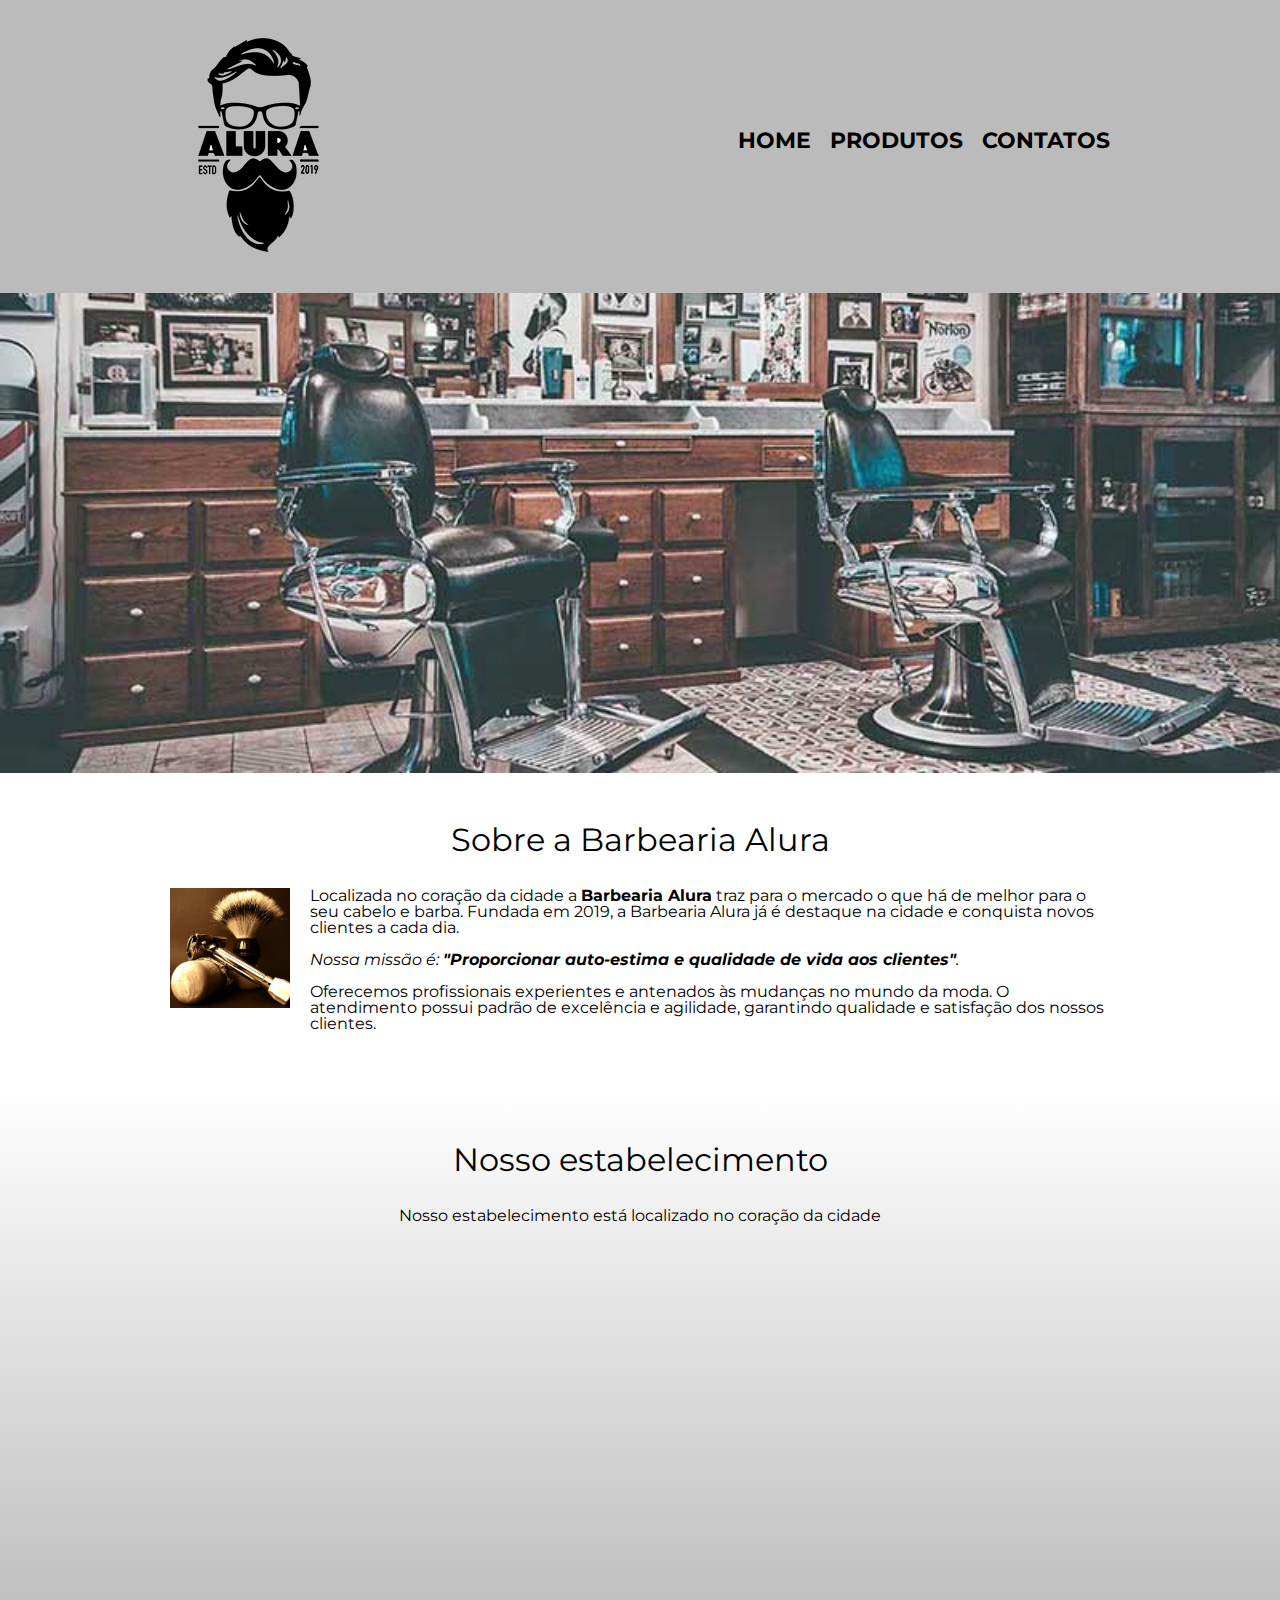
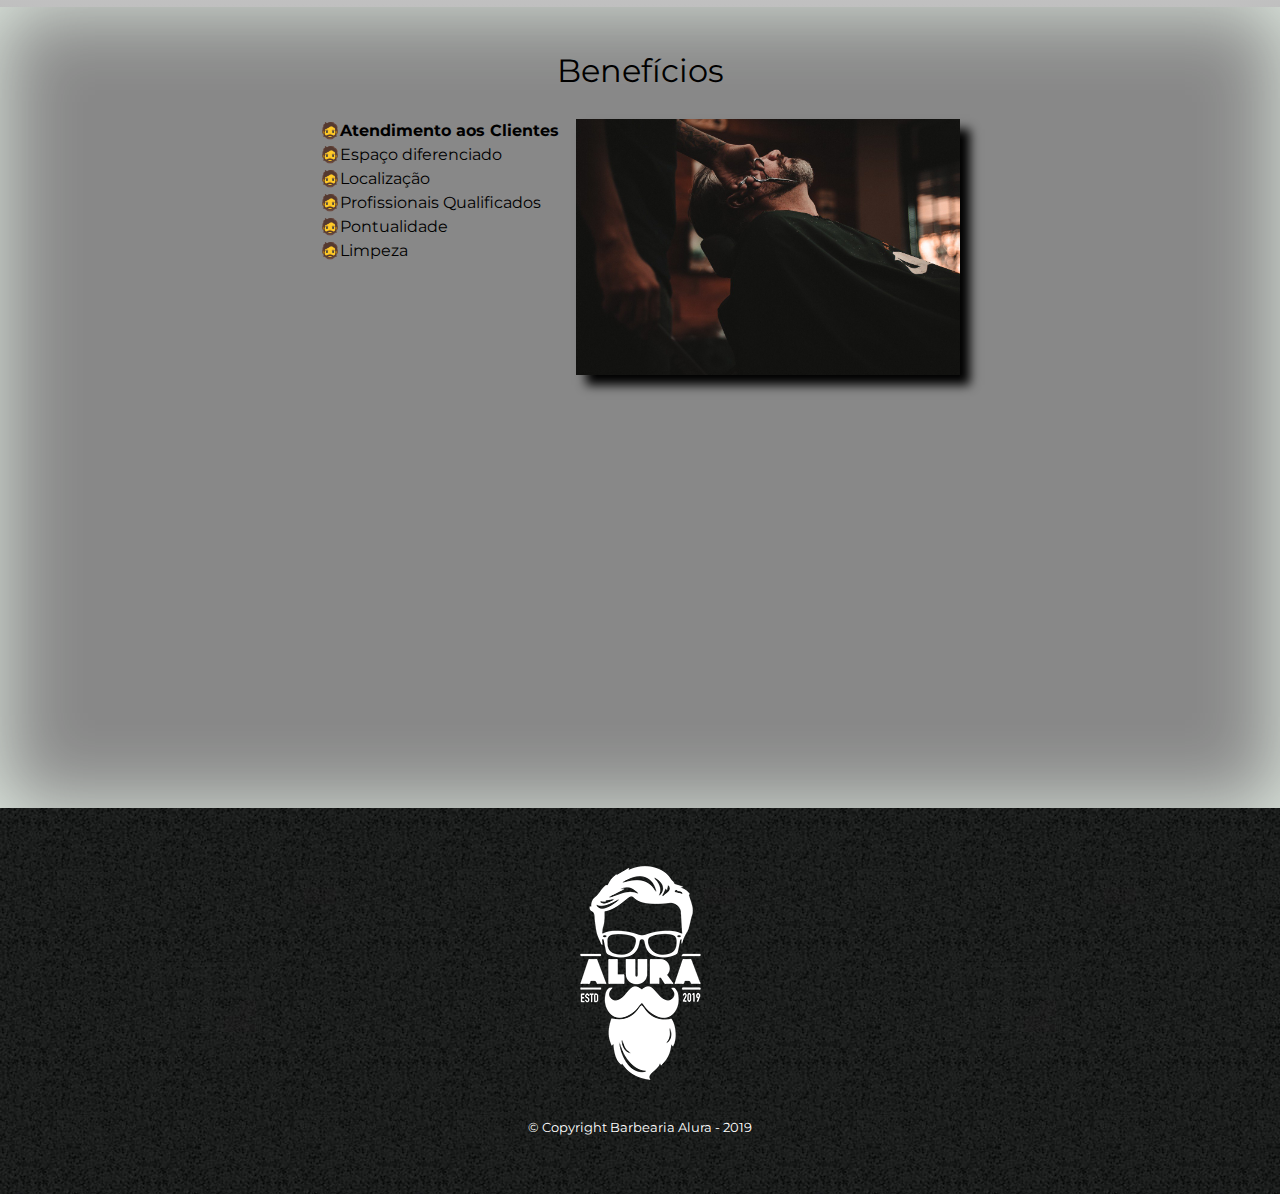
<file: Paginas/index.html>
<!DOCTYPE html>
<html lang="pt-br">

<head>
	<meta charset="UTF-8">
	<meta name="viewport" content="width=device-width"> <!--responsivo, viewport, @media -->
	<title>Barbearia Alura</title>

	<link rel="stylesheet" href="reset.css">
	<link rel="stylesheet" href="style.css">
	<link rel="preconnect" href="https://fonts.googleapis.com">
	<link rel="preconnect" href="https://fonts.gstatic.com" crossorigin>
	<link href="https://fonts.googleapis.com/css2?family=Montserrat:ital,wght@0,100;0,200;0,300;1,200&display=swap"
		rel="stylesheet">
</head>

<body>
	<header>
		<div class="caixa">


			<h1><img src="logo.png"></h1>

			<nav>
				<ul>

					<li><a href="index.html">Home</a></li>
					<li><a href="Produtos">Produtos</a></li>
					<li><a href="http:www.google.com">Contatos</a></li>

		</div>
		</nav>
		</ul>
	</header>

	<img class="banner" src="banner.jpg">
	<!--Imagem de destaque -->

	<main>
		<!--Conteúdo -->
		<section class="principal">
			<h2 class="titulo-principal">Sobre a Barbearia Alura</h2>

			<img class="utensilios" src="utensilios.jpg" alt="Utensilios de um barbeiro">

			<p>Localizada no coração da cidade a <strong>Barbearia Alura</strong> traz para o mercado o que há de melhor
				para o seu cabelo e barba.
				Fundada em 2019, a Barbearia Alura já é destaque na cidade e conquista novos clientes a cada dia.</p>

			<p id="missão"><em>Nossa missão é: <strong>"Proporcionar auto-estima e qualidade de vida aos
						clientes"</strong>.</em></p>

			<p>Oferecemos profissionais experientes e antenados às mudanças no mundo da moda.
				O atendimento possui padrão de excelência e agilidade, garantindo qualidade e satisfação dos nossos
				clientes.</p>
		</section>

		<section class="mapa">
			<h3 class="titulo-principal">Nosso estabelecimento</h3>
			<p>Nosso estabelecimento está localizado no coração da cidade</p>
			<!--Mapa Google -->
			<div class="mapa-conteudo">
			<iframe src="https://www.google.com/maps/embed?pb=!1m18!1m12!1m3!1d3656.448461139042!2d-46.63465338532611!3d-23.588244284669617!2m3!1f0!2f0!3f0!3m2!1i1024!2i768!4f13.1!3m3!1m2!1s0x94ce5a2b2ed7f3a1%3A0xab35da2f5ca62674!2sCaelum%20-%20Escola%20de%20Tecnologia!5e0!3m2!1spt-PT!2sbr!4v1635549496136!5m2!1spt-PT!2sbr"
				width="100%" height="300" style="border:0;" allowfullscreen="" loading="lazy"></iframe>
			</div>

		</section>

		<section class="beneficios">

			<h3 class="titulo-principal"> Benefícios</h3>

			<div class="conteudo-beneficios">

				<ul class="lista-beneficios">
					<li class="itens">Atendimento aos Clientes</li>
					<li class="itens">Espaço diferenciado</li>
					<li class="itens">Localização</li>
					<li class="itens">Profissionais Qualificados</li>
					<li class="itens">Pontualidade</li>
					<li class="itens">Limpeza</li>
				</ul><img src="beneficios.jpg" class="imagem-beneficio">
				<!--Vídeo youtube -->
				<div class="video">
					<iframe width="100%" height="315" src="https://www.youtube.com/embed/wcVVXUV0YUY" frameborder="0"
						allow="accelerometer; autoplay; encrypted-media; gyroscope; picture-in-picture"
						allowfullscreen></iframe>

				</div>

		</section>

		</section>

		<footer>
			<!--Rodapé -->

			<img src="logo-branco.png">
			<p class="copyright">&copy; Copyright Barbearia Alura - 2019
	</main>
	</footer>

</body>

</html>
</file>
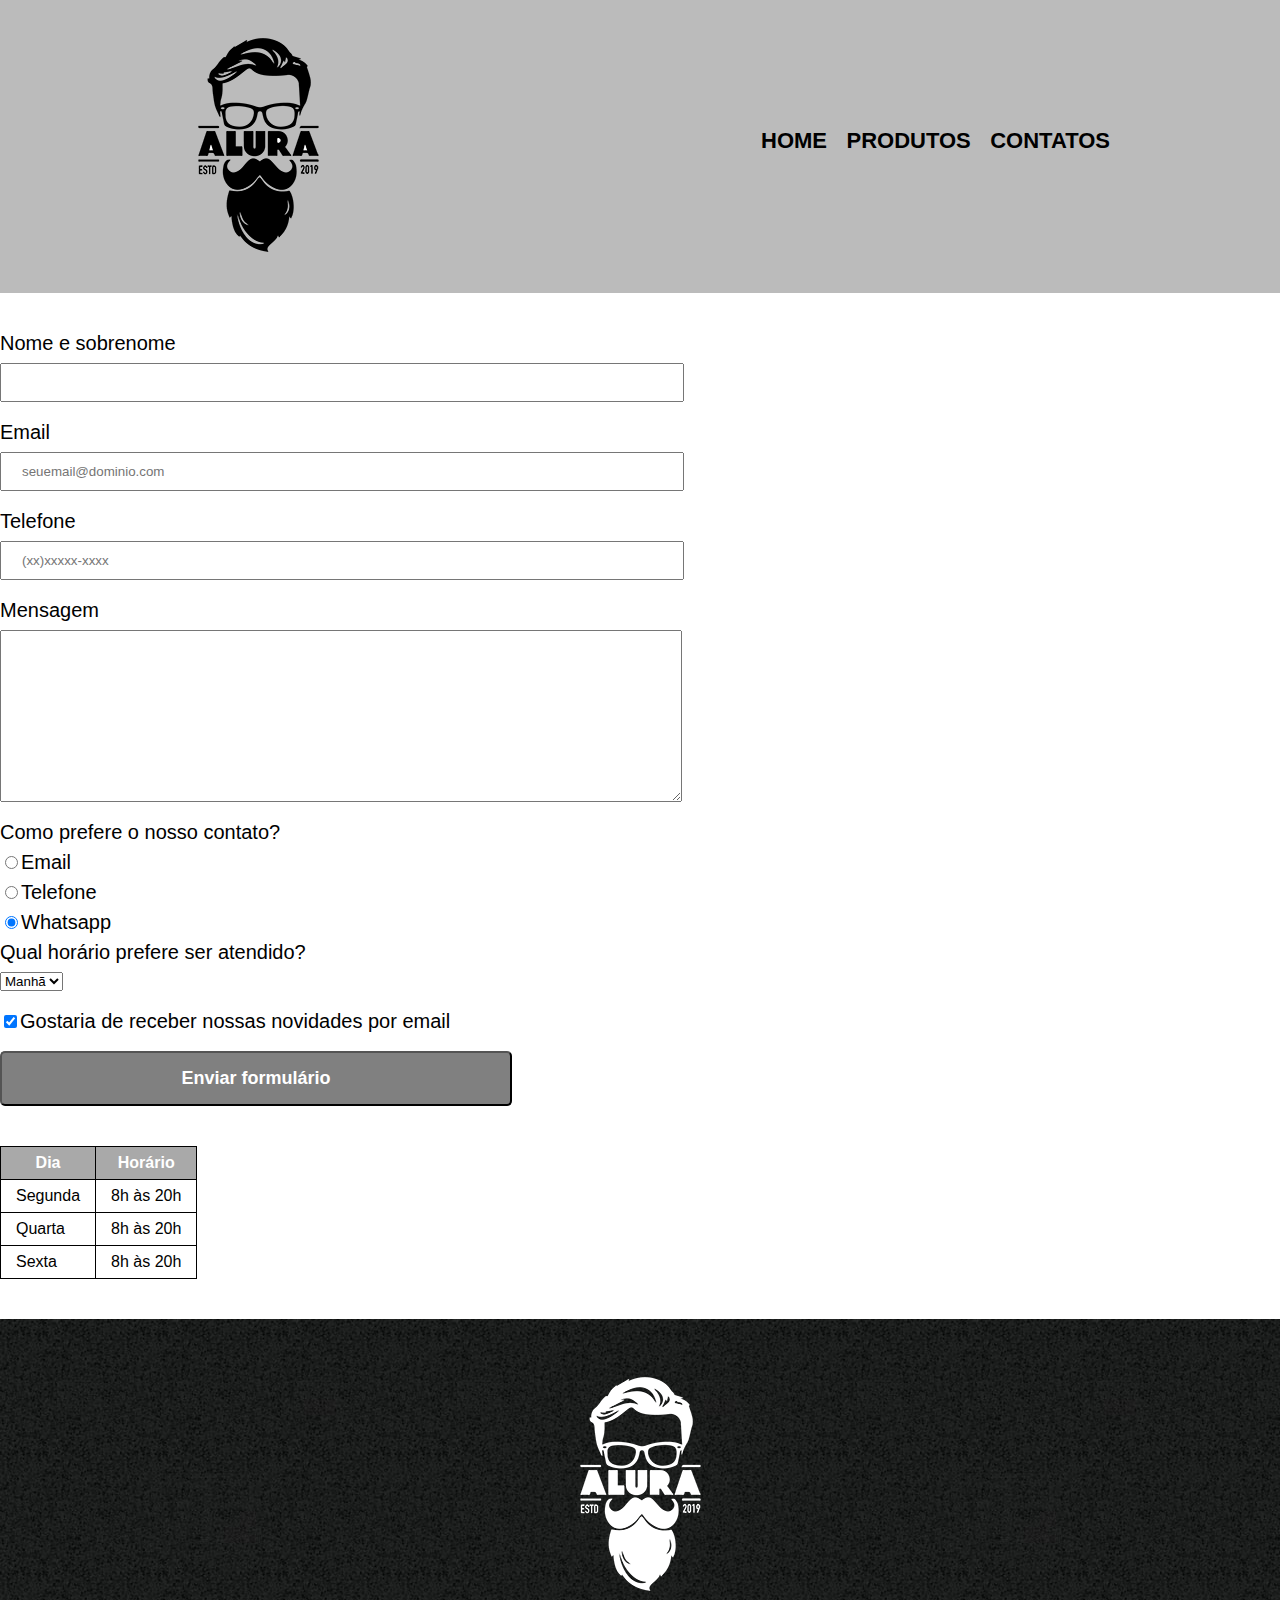
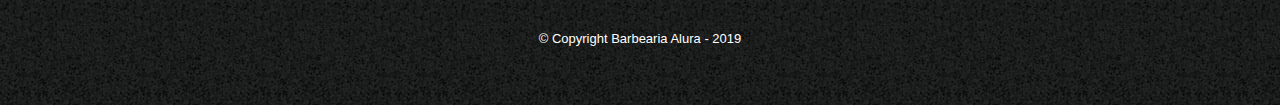
<file: Paginas/contato - Copia.html>
<!DOCTYPE html>
<html>

<head>

    <meta charset="utf-8">
	<meta name="viewport" content="width=device-width"> <!--responsivo, viewport, @media -->

    <title>Contatos - Barbearia Alura</title>

    <link rel="stylesheet" href="reset.css">
    <link rel="stylesheet" href="style.css">
</head>

<body>
    <header>
        <div class="caixa">


            <h1><img src="logo.png" alt="Logo da Barbearia Alura"></h1>

            <nav>
                <ul>

                    <li><a href="index.html">Home</a></li>
                    <li><a href="Produtos">Produtos</a></li>
                    <li><a href="http:www.google.com">Contatos</a></li>

        </div>
        </nav>
        </ul>
    </header>

    <main>

        <form>
            <label for="nomesobrenome">Nome e sobrenome</label>
            <input type="text" id="nomesobrenome" class="input-padrao" required>

            <label for="email">Email</label>
            <input type="email" id="email" class="input-padrao" required
            placeholder="seuemail@dominio.com">

            <label for="telefone">Telefone</label>
            <input type="tel" id="telefone" class="input-padrao" required
            placeholder="(xx)xxxxx-xxxx">

            <label for="mensagem">Mensagem</label>
            <textarea cols="70" rows="10" id="mensagem" class="input-padrao" required></textarea>

            <fieldset>
                <legend>Como prefere o nosso contato?</legend>
                <label for="radio-email"><input type="radio" name="contato" 
                    value="email" id="radio-email">Email</label>
                

                <label for="radio-telefone"><input type="radio" name="contato" 
                    value="telefone" id="radio-telefone">Telefone</label>
                

                <label for="radio-whatsapp"><input type="radio" name="contato" 
                    value="whatsapp" id="radio-whatsapp" checked>Whatsapp</label>
                
            </fieldset>

            <fieldset>
                <legend>Qual horário prefere ser atendido?</legend>
                <select>
                    <option>Manhã</option>
                    <option>Tarde</option>
                    <option>Noite</option>
                </select>
            </fieldset>

            <label class="checkbox"><input type="checkbox" checked>Gostaria de receber nossas novidades por email</label>

            <input type="submit" value="Enviar formulário" class="enviar">
        </form>

        <table>
            <thead>
                <tr>
                    <th>Dia</th>
                    <th>Horário</th>
                </tr>
            </thead>

            <tbody>
                <tr>
                    <td>Segunda </td>
                    <td>8h às 20h</td>
                </tr>
            </tbody>

            <tr>
                <td>Quarta</td>
                <td>8h às 20h</td>
            </tr>
            <tr>
                <td>Sexta</td>
                <td>8h às 20h</td>
            </tr>


        </table>




    </main>

    <footer>
        <img src="logo-branco.png" alt="logo da Barbearia Alura">
        <p class="copyright">&copy; Copyright Barbearia Alura - 2019

    </footer>

</body>

</html>
</file>
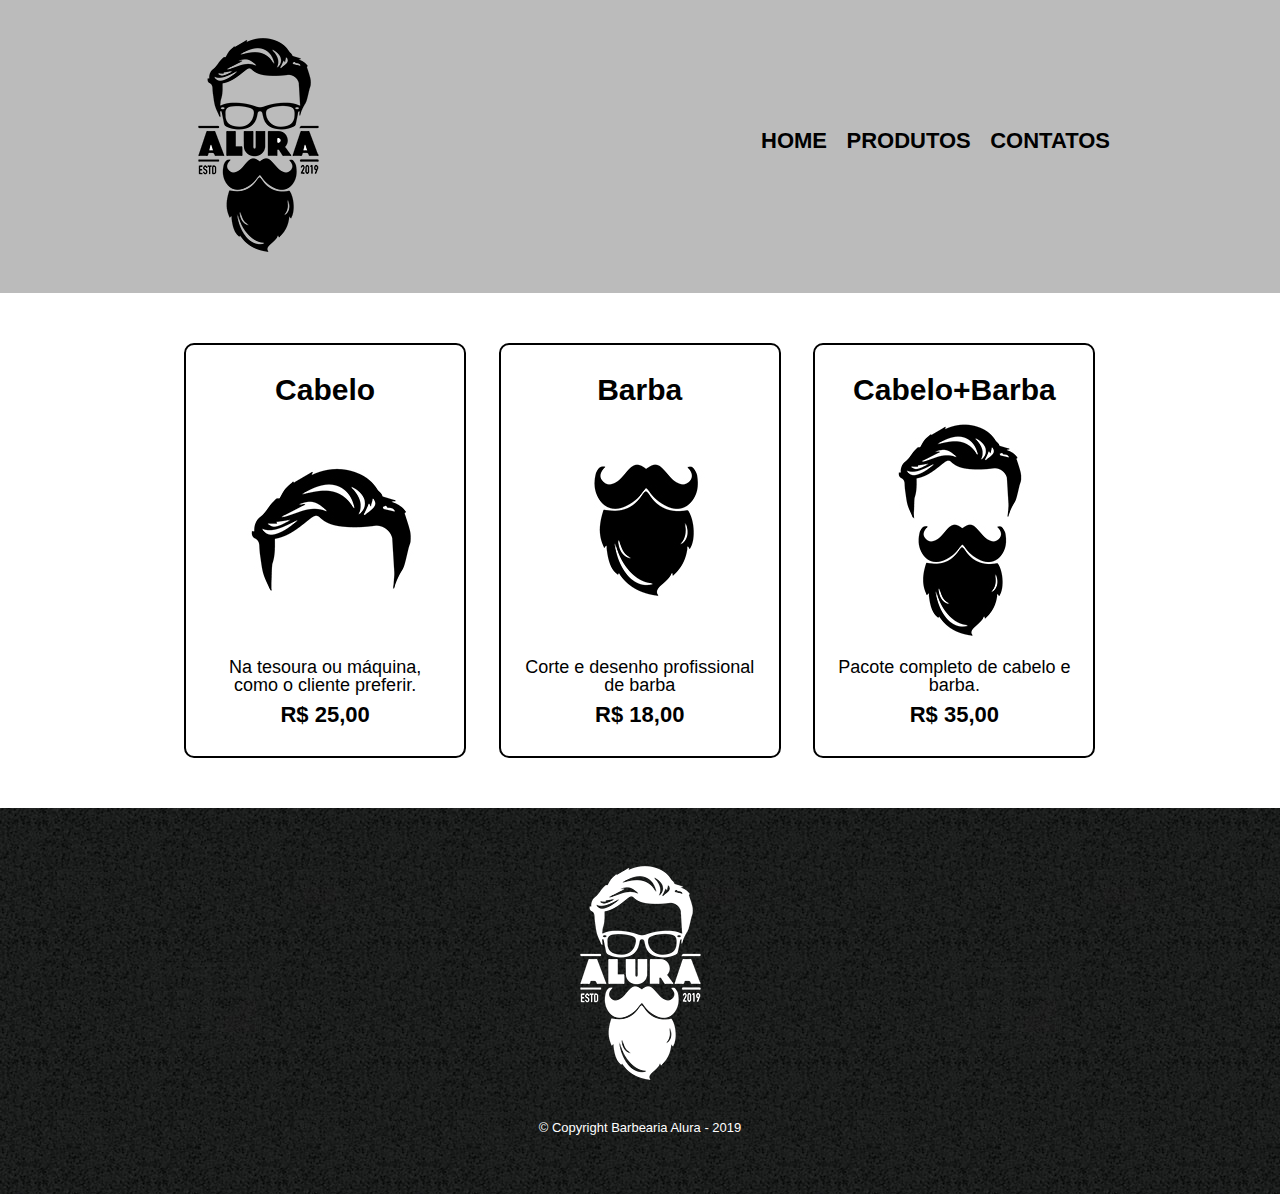
<file: Paginas/produtos.html>
<!DOCTYPE html>
<html>

	<head>

	<meta charset="utf-8">
	<meta name="viewport" content="width=device-width"> <!--responsivo, viewport, @media -->
	<title>Produtos - Barbearia Alura</title>

	<link rel="stylesheet" href="reset.css">
	<link rel="stylesheet" href="style.css">
	</head>

<body>
	<header>
		<div class="caixa">
			
		
			<h1><img src="logo.png"></h1>

			<nav>
			<ul>
				
				<li><a href="index.html">Home</a></li>
				<li><a href="Produtos">Produtos</a></li>
				<li><a href="http:www.google.com">Contatos</a></li>

			</div>
			</nav>
			</ul>
	</header>

	<main>
		<ul class="produtos">
			<li>
				<h2>Cabelo</h2>
				<img src="cabelo.jpg">
				<p class="produto-descricao">Na tesoura ou máquina, como o cliente preferir. </p>
				<p class="produto-preco">R$ 25,00</p>
			</li>
			<li>
				<h2>Barba</h2>
				<img src="barba.jpg">
				<p class="produto-descricao">Corte e desenho profissional de barba</p>
				<p class="produto-preco">R$ 18,00</p>
			</li>
			<li>
				<h2>Cabelo+Barba</h2>
				<img src="cabelo+barba.jpg">
				<p class="produto-descricao">Pacote completo de cabelo e barba.</p>
				<p class="produto-preco">R$ 35,00</p>
			</li>
		</ul>
		
	</main>
<i class="fas fa-air-freshener"></i>
	<footer>
		<img src="logo-branco.png">
		<p class="copyright">&copy; Copyright Barbearia Alura - 2019
			
	</footer>

	</body>
	</html>
</file>
<file: Paginas/style.css>
body {

	font-family: 'Montserrat', sans-serif;
}

header {
	background: #BBBBBB;
	padding: 20px 0;
}

.caixa{
	position: relative;
	width: 940px;
	margin: 0 auto;

}

nav {
	position: absolute;
	top: 110px;
	right: 0;

}

nav li {
	display: inline-block;
	margin: 0 0 0 15px;
}

nav a {
	text-transform: uppercase;
	color: #000000;
	font-weight: bold;
	font-size: 22px;
	text-decoration: none;

}

nav a:hover {
	color: #C78C19;
	text-decoration: underline;
}

.produtos {
	width: 940px;
	margin: 0 auto;
	padding: 50px 0;
}
.produtos li {
	display: inline-block;
	text-align: center;
	width: 30%;
	vertical-align: top;
	margin: 0 1.5%;
	padding: 30px 20px;
	box-sizing: border-box;
	border: 2px solid #000000;
	border-radius: 10px;
}

.produtos li:hover {
	border-color:#C78C19;
}

.produtos li:active{
	border-color: #088C19;
}

.produtos li:hover h2 {
	font-size: 34px;

}

.produtos h2 {
	font-size: 30px;
	font-weight: bold;
}

.produto-descricao {
	font-size: 18px;

	
}

.produto-preco {
	font-size: 22px;
	font-weight: bold;
	margin: 10px 0 0;
	margin-top: 10px;

}

footer {
	text-align: center;
	background: url("bg.jpg");
	padding: 40px 0;
}

.copyright {
	color: #FFFFFF;
	font-size: 13px;
	margin: 20px 0;
	
}

main {
	
}

form {
	margin: 40px 0 ;
}

form label, form legend {
	display: block;
	font-size: 20px;
	margin: 0 0 10px;
}

.input-padrao {
	display: block;
	margin: 0 0 20px;
	padding: 10px 20px;
	width: 50%;

}

.checkbox {
	margin: 20px 0;

}

.enviar{
	width:40%;
	padding: 15px 0;
	background: gray;
	color:white;
	font-weight: bold;
	font-size: 18px;
	border: nome;
	border-radius: 5px;
	transition: 1s all;
	cursor: pointer;
}

.enviar:hover {
	background: black;
	color: blue;
	transform: scale(1.2);
}

table {
	margin: 20px 0 40px;
}

thead {
	background: darkgray;
	color: white;
	font-weight: bold;
}

td, th {
	border: 1px solid black;
	padding: 8px 15px ;
}

/* css da página Inicial */

.banner {

	width: 100%;

}

.titulo-principal {
	text-align: center;
	font-size: 2em;
	margin: 0 0 1em;
	clear: left;
	 /* sombra do texto no título= text-shadow: 2px 2px ; */
	/*Para inserir opcidade na cor do título principal= color: rgba(0, 0, 0, 0.3); */ 

}


.principal {
	padding: 3em 0;
	background-color: #fefefe;
	width: 940px;
	margin: 0 auto;
}

.principal p {
	margin: 0 0 1em;
}

.principal strong {
	font-weight: bold;
}

.principal em {
	font-style: italic;
}

.conteudo-beneficios {
	width: 640px;
	margin: 0 auto;
}

.lista-beneficios {
	width: 40%;
	display: inline-block;
	vertical-align: top;
}

.itens {
	line-height: 1.5;
}

.itens:first-child {
	font-weight: bold;
	
}

.itens::before {
	content: "🧔";
}

.utensilios {
	width: 120px;
	float: left;
	margin: 0 20px 20px 0; /*0 pra cima 20 pra direita, 20px pra baixo e 0 para a esquerda */
}

.mapa {
	padding: 3em 0;
	background: linear-gradient(#fefefe, #8888);

}

.mapa-conteudo {
	width: 940px;
	margin: 0 auto;
}


.mapa p {
	margin: 0 0 2em;
	text-align: center;
}

.beneficios {
	padding: 3em 0;
	background: #888888;
	box-shadow: inset 0 0 80px #e4eee5; /* Sombreado interno */
}

.imagem-beneficio {
	width: 60%;
	opacity: 1; /* Dá opacidade da imagem */
	transition: 400ms; /* Dá opacidade da imagem */
	box-shadow: 10px 10px 10px #000000; /* A sombra de fundo da imagem */
	
}

.imagem-beneficio:hover {
	opacity: 0.3; /* Dá opacidade da imagem quando mouse tocar*/
}



.video {
	width: 560px;
	margin: 2em auto;

}

@media screen  and (max-width: 480px) {
	.caixa, .principal, .conteudo .beneficios, .mapa-conteudo, .video, .caixa, .produtos, .produtos li {
		width: auto;
	}

	h1 {
		text-align: center;
	}

	nav {
		position: static;
	}
	
	.lista-beneficios, .imagem-beneficio {
		width: 100%;
	}
}


/* .titulo-principal:first-letter {
	font-weight: bold;
}

.titulo-principal:before {
	content: "[ ";
	
}
.titulo-principal:after {
	content: "] ";

} */
</file>
